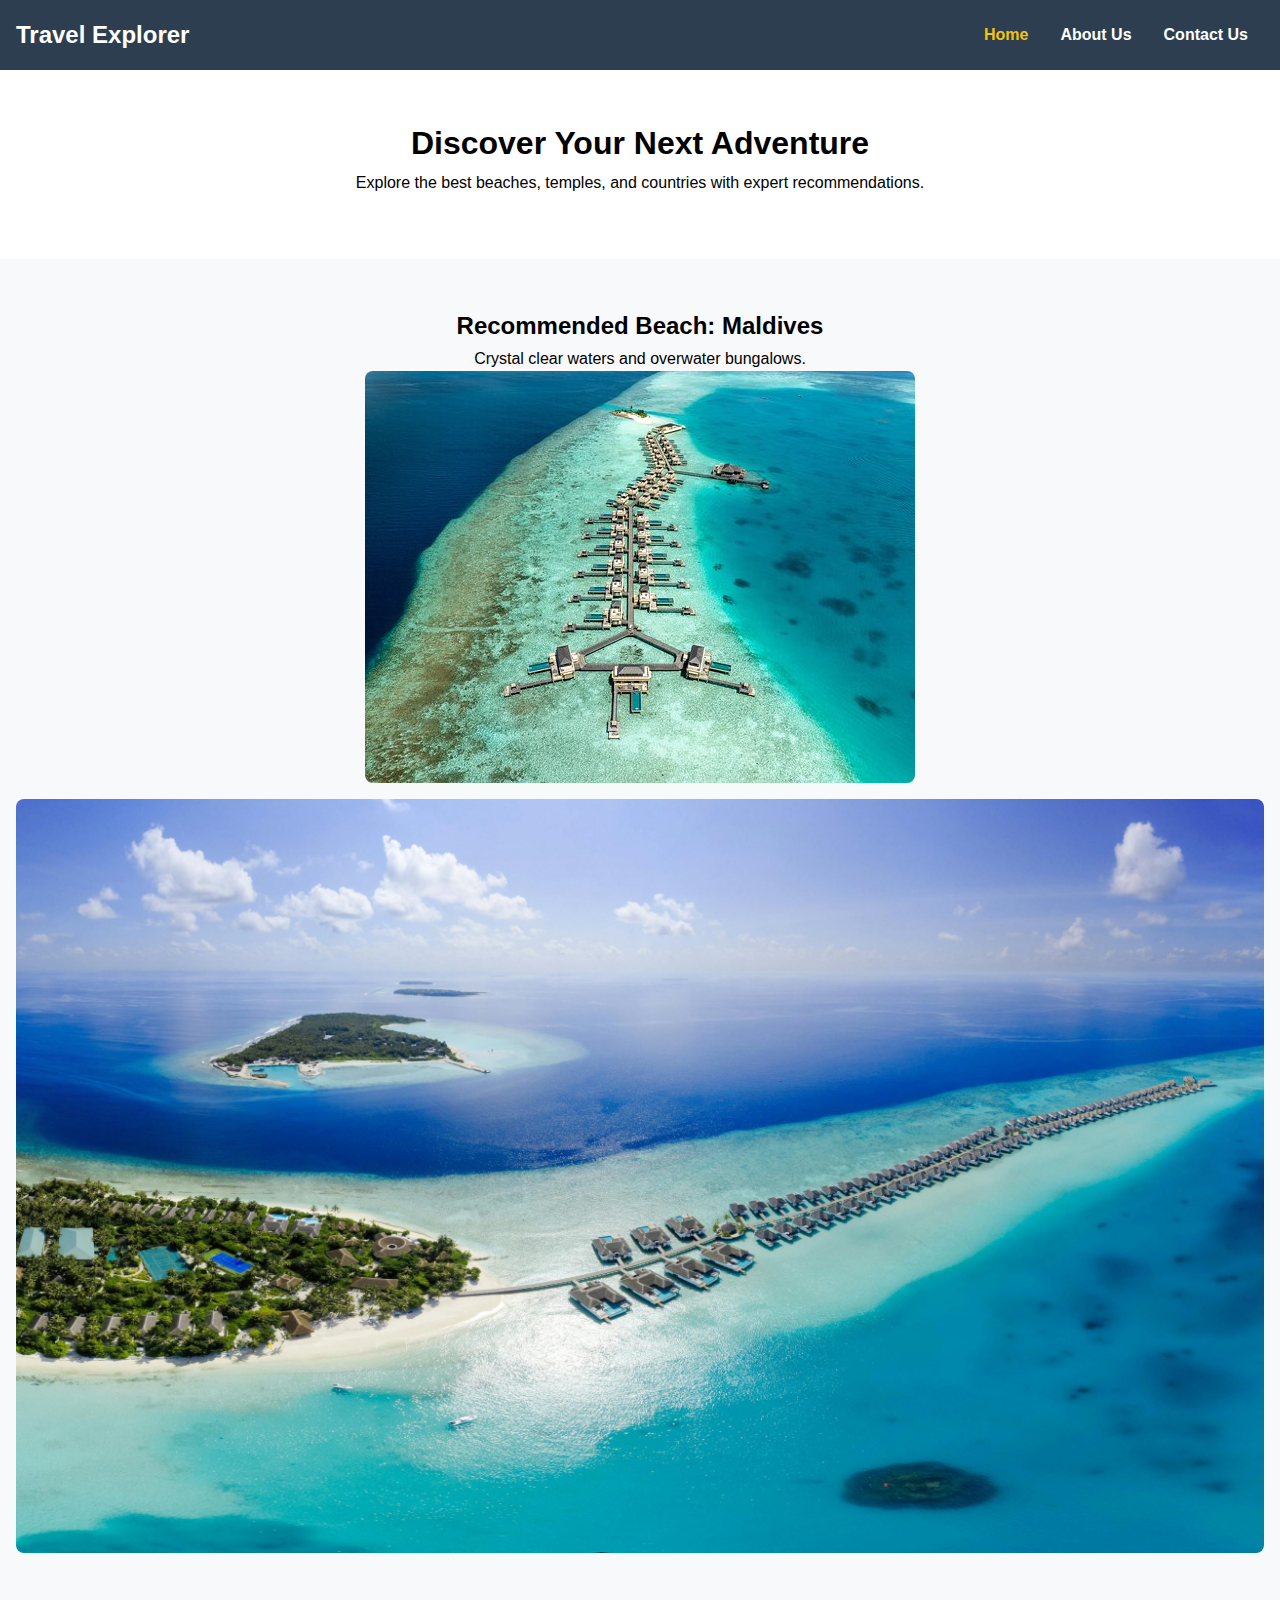
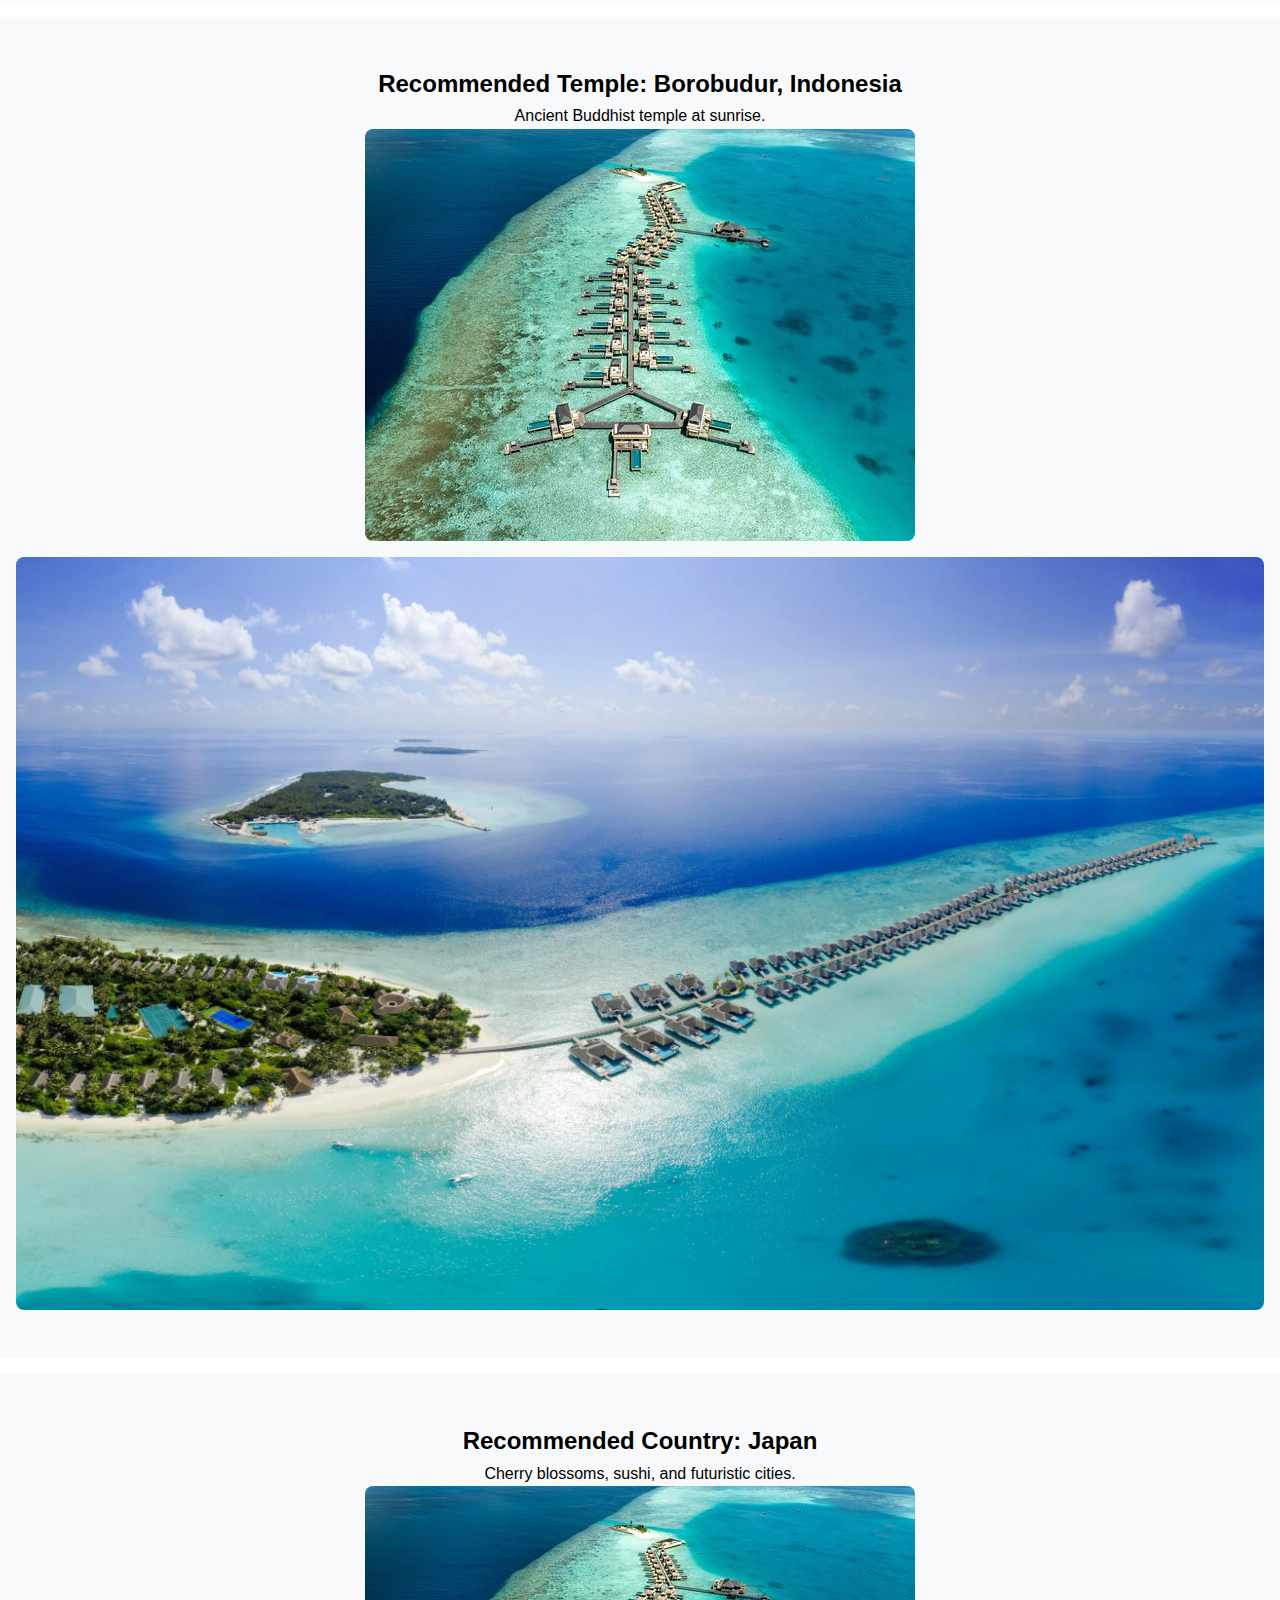
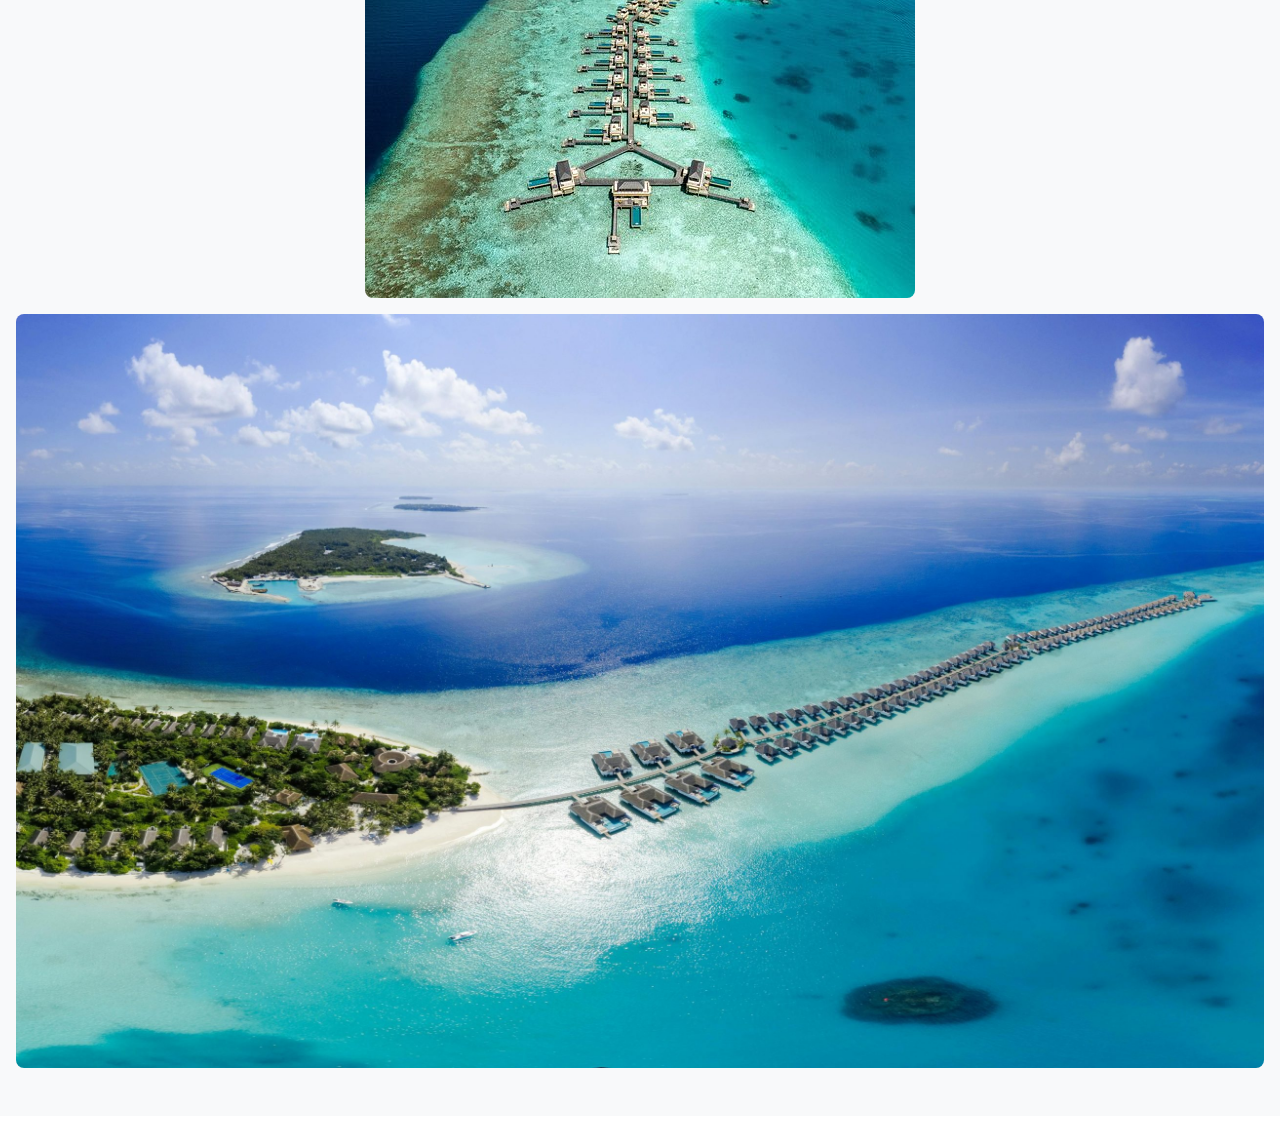
<file: index.html>
<!DOCTYPE html>
<html lang="en">
<head>
  <meta charset="UTF-8" />
  <meta name="viewport" content="width=device-width, initial-scale=1.0"/>
  <title>Home - Travel Explorer</title>
  <link rel="stylesheet" href="style.css" />
</head>
<body>
  <nav class="navbar">
    <div class="logo">Travel Explorer</div>
    <ul>
      <li><a href="index.html" class="active">Home</a></li>
      <li><a href="about.html">About Us</a></li>
      <li><a href="contact.html">Contact Us</a></li>
    </ul>
  </nav>

  <section class="intro">
    <h1>Discover Your Next Adventure</h1>
    <p>Explore the best beaches, temples, and countries with expert recommendations.</p>
  </section>

  <section class="rec">
    <h2>Recommended Beach: Maldives</h2>
    <p>Crystal clear waters and overwater bungalows.</p>
    <div class="images">
      <img src="images/2.jpg" alt="Maldives Beach 1">
      <img src="images/1.jpg" alt="Maldives Beach 2">
    </div>
  </section>

  <section class="rec">
    <h2>Recommended Temple: Borobudur, Indonesia</h2>
    <p>Ancient Buddhist temple at sunrise.</p>
    <div class="images">
      <img src="images/2.jpg" alt="Borobudur 1">
      <img src="images/1.jpg" alt="Borobudur 2">
    </div>
  </section>

  <section class="rec">
    <h2>Recommended Country: Japan</h2>
    <p>Cherry blossoms, sushi, and futuristic cities.</p>
    <div class="images">
      <img src="images/2.jpg" alt="Kyoto Japan">
      <img src="images/1.jpg" alt="Tokyo Japan">
    </div>
  </section>

  <script src="script.js"></script>
</body>
</html>
</file>
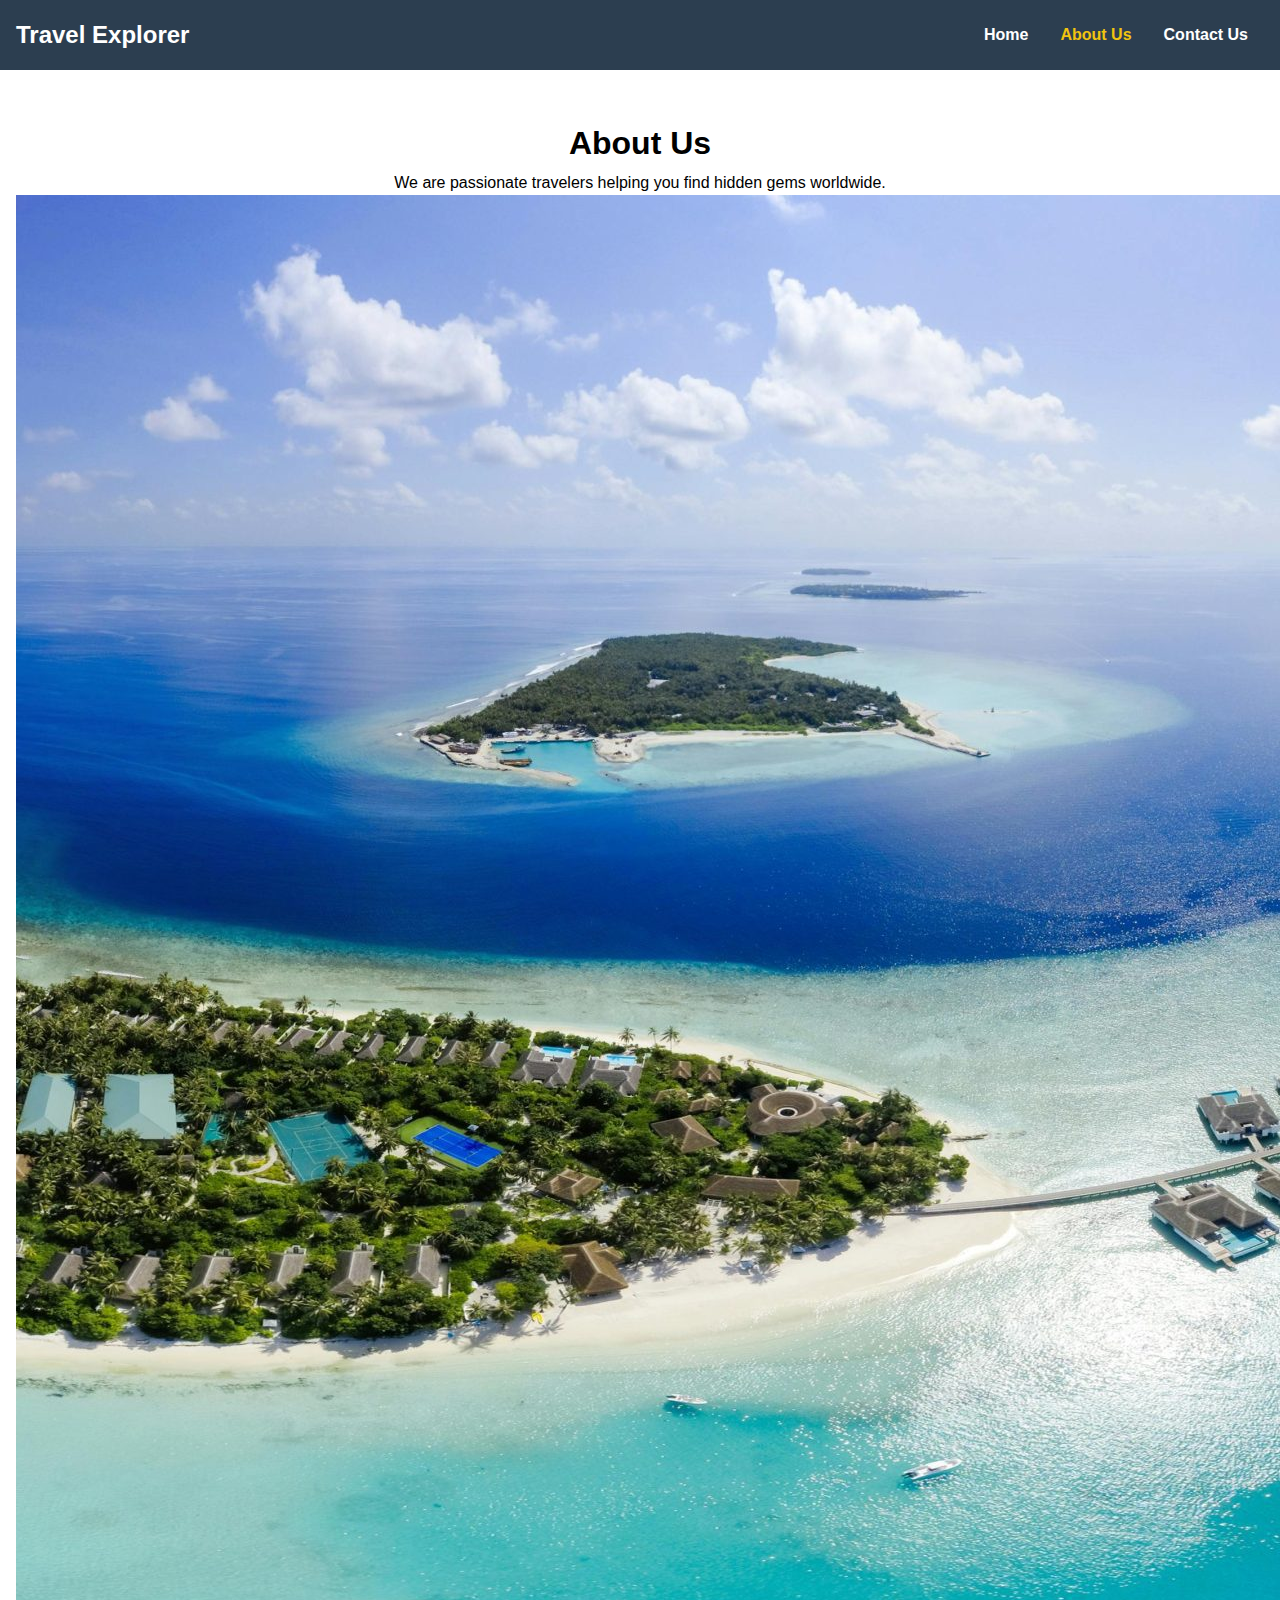
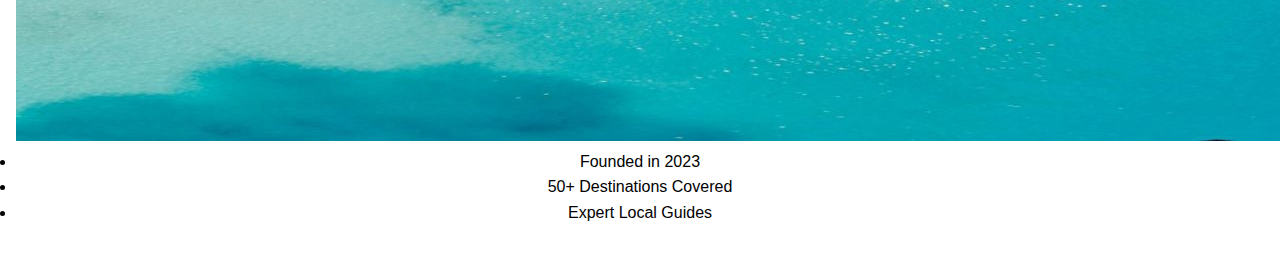
<file: about.html>
<!DOCTYPE html>
<html lang="en">
<head>
  <meta charset="UTF-8" />
  <meta name="viewport" content="width=device-width, initial-scale=1.0"/>
  <title>About Us</title>
  <link rel="stylesheet" href="style.css" />
</head>
<body>
  <nav class="navbar">
    <div class="logo">Travel Explorer</div>
    <ul>
      <li><a href="index.html">Home</a></li>
      <li><a href="about.html" class="active">About Us</a></li>
      <li><a href="contact.html">Contact Us</a></li>
    </ul>
  </nav>

  <section class="about">
    <h1>About Us</h1>
    <p>We are passionate travelers helping you find hidden gems worldwide.</p>
    <img src="images/1.jpg" alt="Team">
    <ul>
      <li>Founded in 2023</li>
      <li>50+ Destinations Covered</li>
      <li>Expert Local Guides</li>
    </ul>
  </section>

  <script src="script.js"></script>
</body>
</html>
</file>
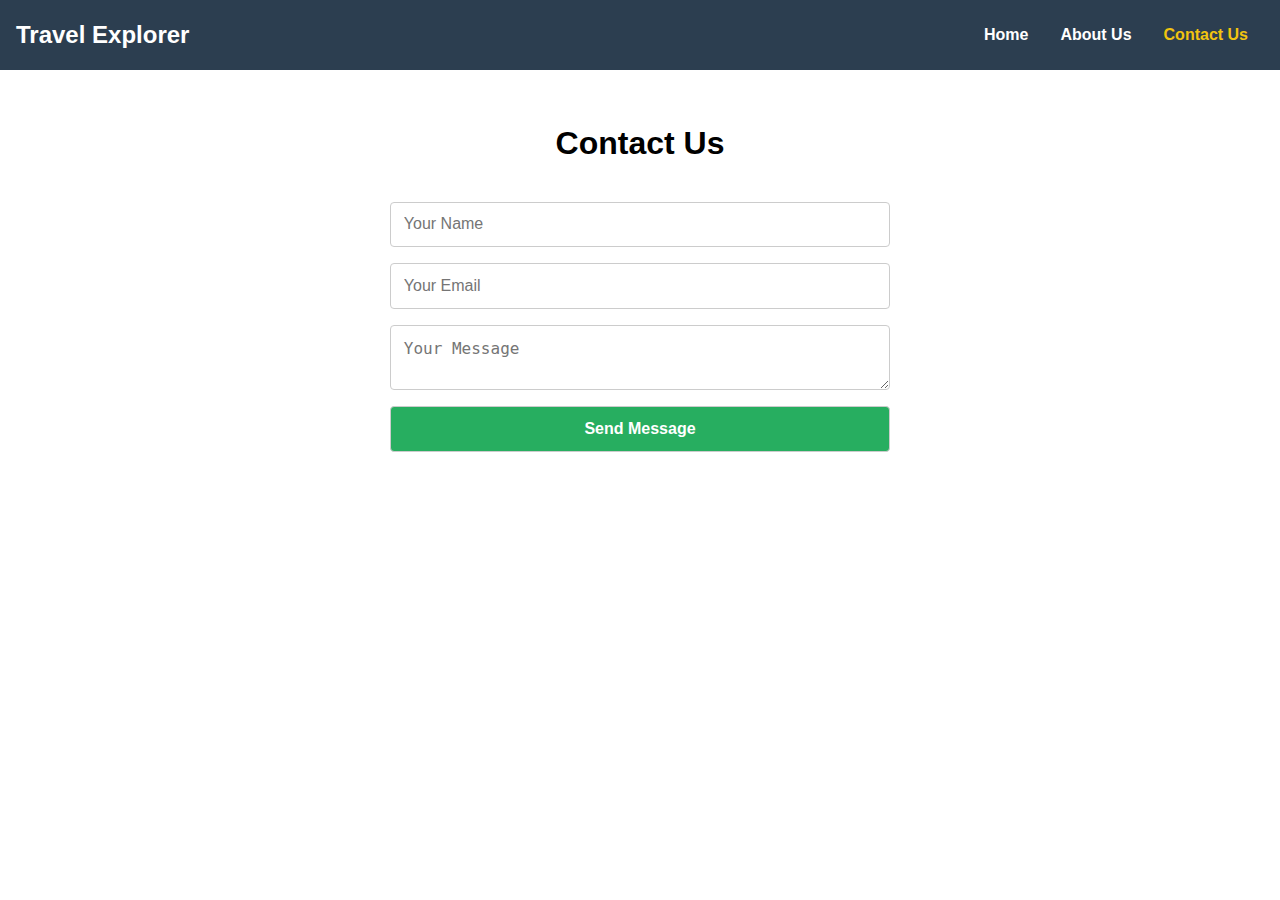
<file: contact.html>
<!DOCTYPE html>
<html lang="en">
<head>
  <meta charset="UTF-8" />
  <meta name="viewport" content="width=device-width, initial-scale=1.0"/>
  <title>Contact Us</title>
  <link rel="stylesheet" href="style.css" />
</head>
<body>
  <nav class="navbar">
    <div class="logo">Travel Explorer</div>
    <ul>
      <li><a href="index.html">Home</a></li>
      <li><a href="about.html">About Us</a></li>
      <li><a href="contact.html" class="active">Contact Us</a></li>
    </ul>
  </nav>

  <section class="contact">
    <h1>Contact Us</h1>
    <form id="contactForm">
      <input type="text" placeholder="Your Name" required />
      <input type="email" placeholder="Your Email" required />
      <textarea placeholder="Your Message" required></textarea>
      <button type="submit">Send Message</button>
    </form>
  </section>

  <script src="script.js"></script>
</body>
</html>
</file>
<file: style.css>
* { margin: 0; padding: 0; box-sizing: border-box; }
body { font-family: Arial, sans-serif; line-height: 1.6; }
.navbar { background: #2c3e50; color: white; padding: 1rem; display: flex; justify-content: space-between; align-items: center; position: sticky; top: 0; z-index: 100; }
.navbar ul { display: flex; list-style: none; }
.navbar li { margin: 0 1rem; }
.navbar a { color: white; text-decoration: none; font-weight: bold; }
.navbar a.active, .navbar a:hover { color: #f1c40f; }
.logo { font-size: 1.5rem; font-weight: bold; }
.intro, .about, .contact, .rec { padding: 3rem 1rem; text-align: center; }
.rec { background: #f8f9fa; margin: 1rem 0; }
.images { display: flex; justify-content: center; gap: 1rem; flex-wrap: wrap; }
.images img { max-width: 100%; height: auto; border-radius: 8px; }
form { max-width: 500px; margin: 2rem auto; display: flex; flex-direction: column; gap: 1rem; }
input, textarea, button { padding: 0.8rem; font-size: 1rem; border: 1px solid #ccc; border-radius: 4px; }
button { background: #27ae60; color: white; cursor: pointer; font-weight: bold; }
</file>
